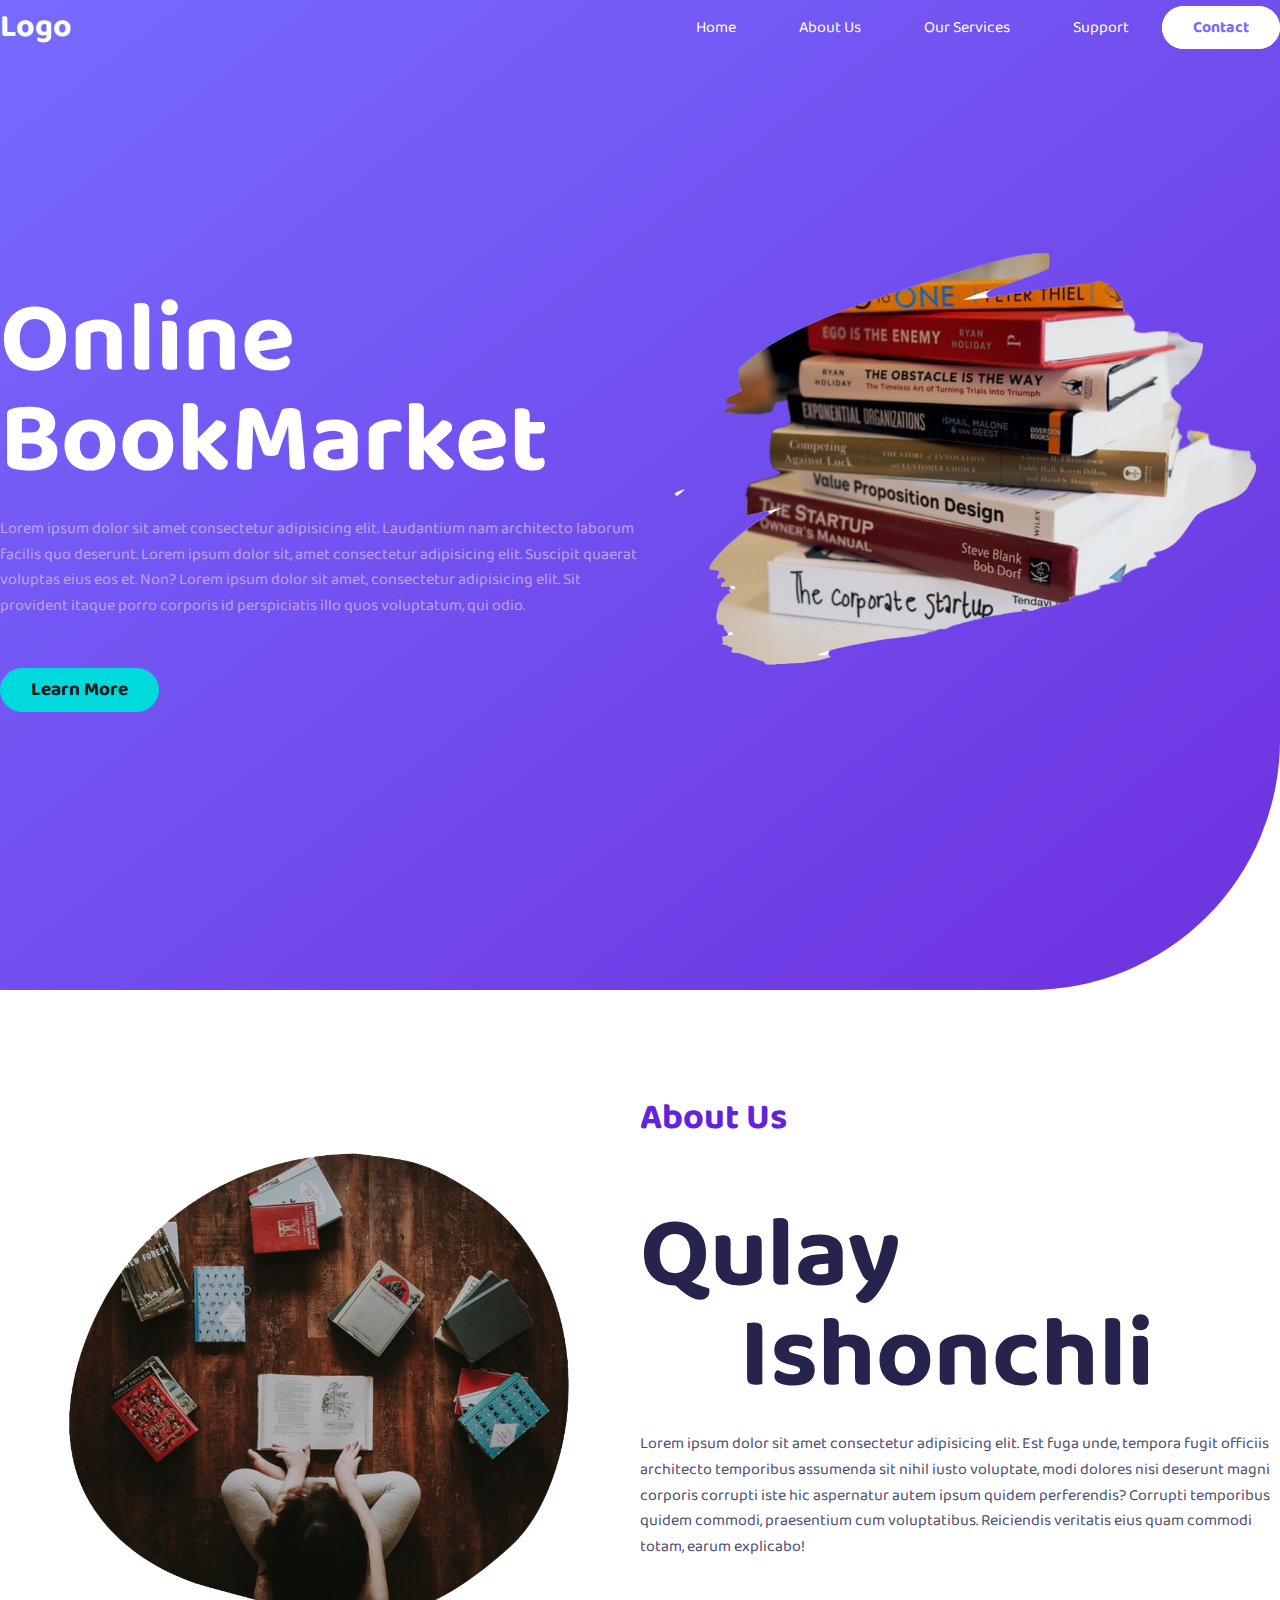
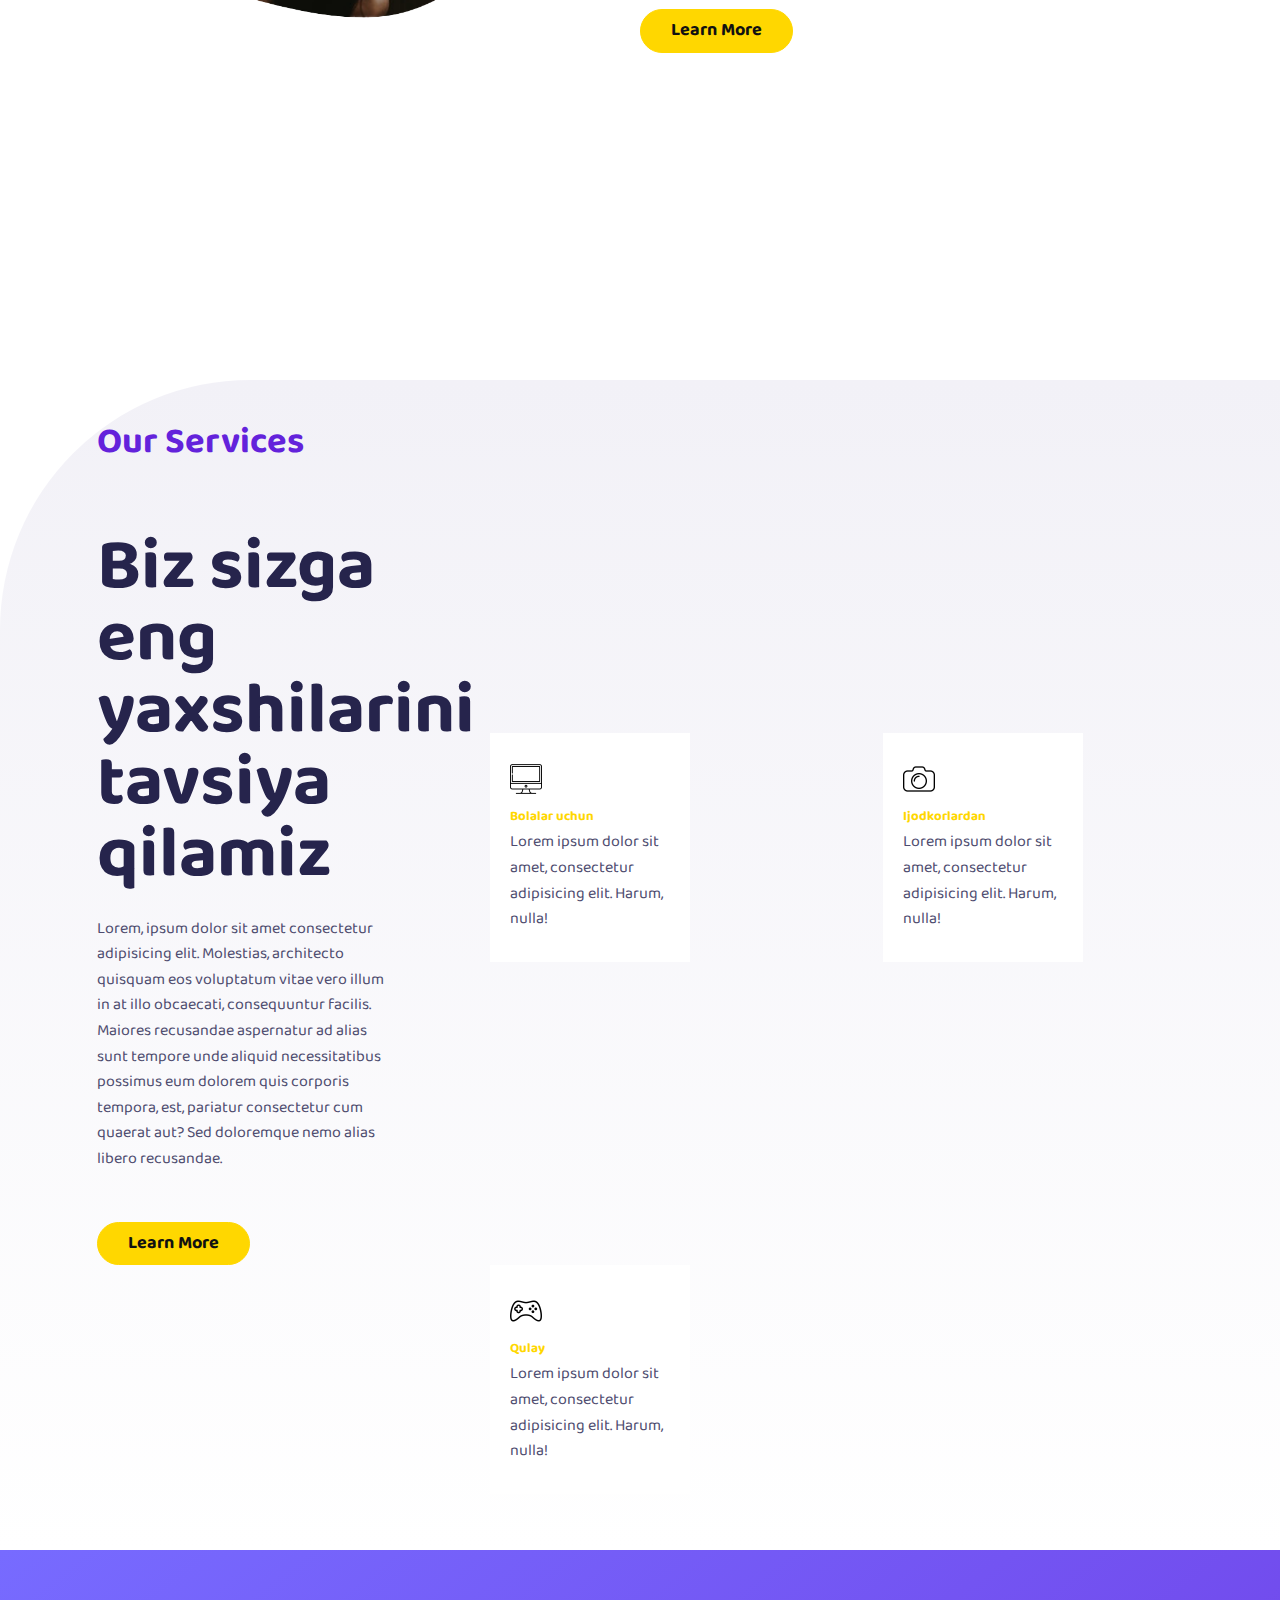
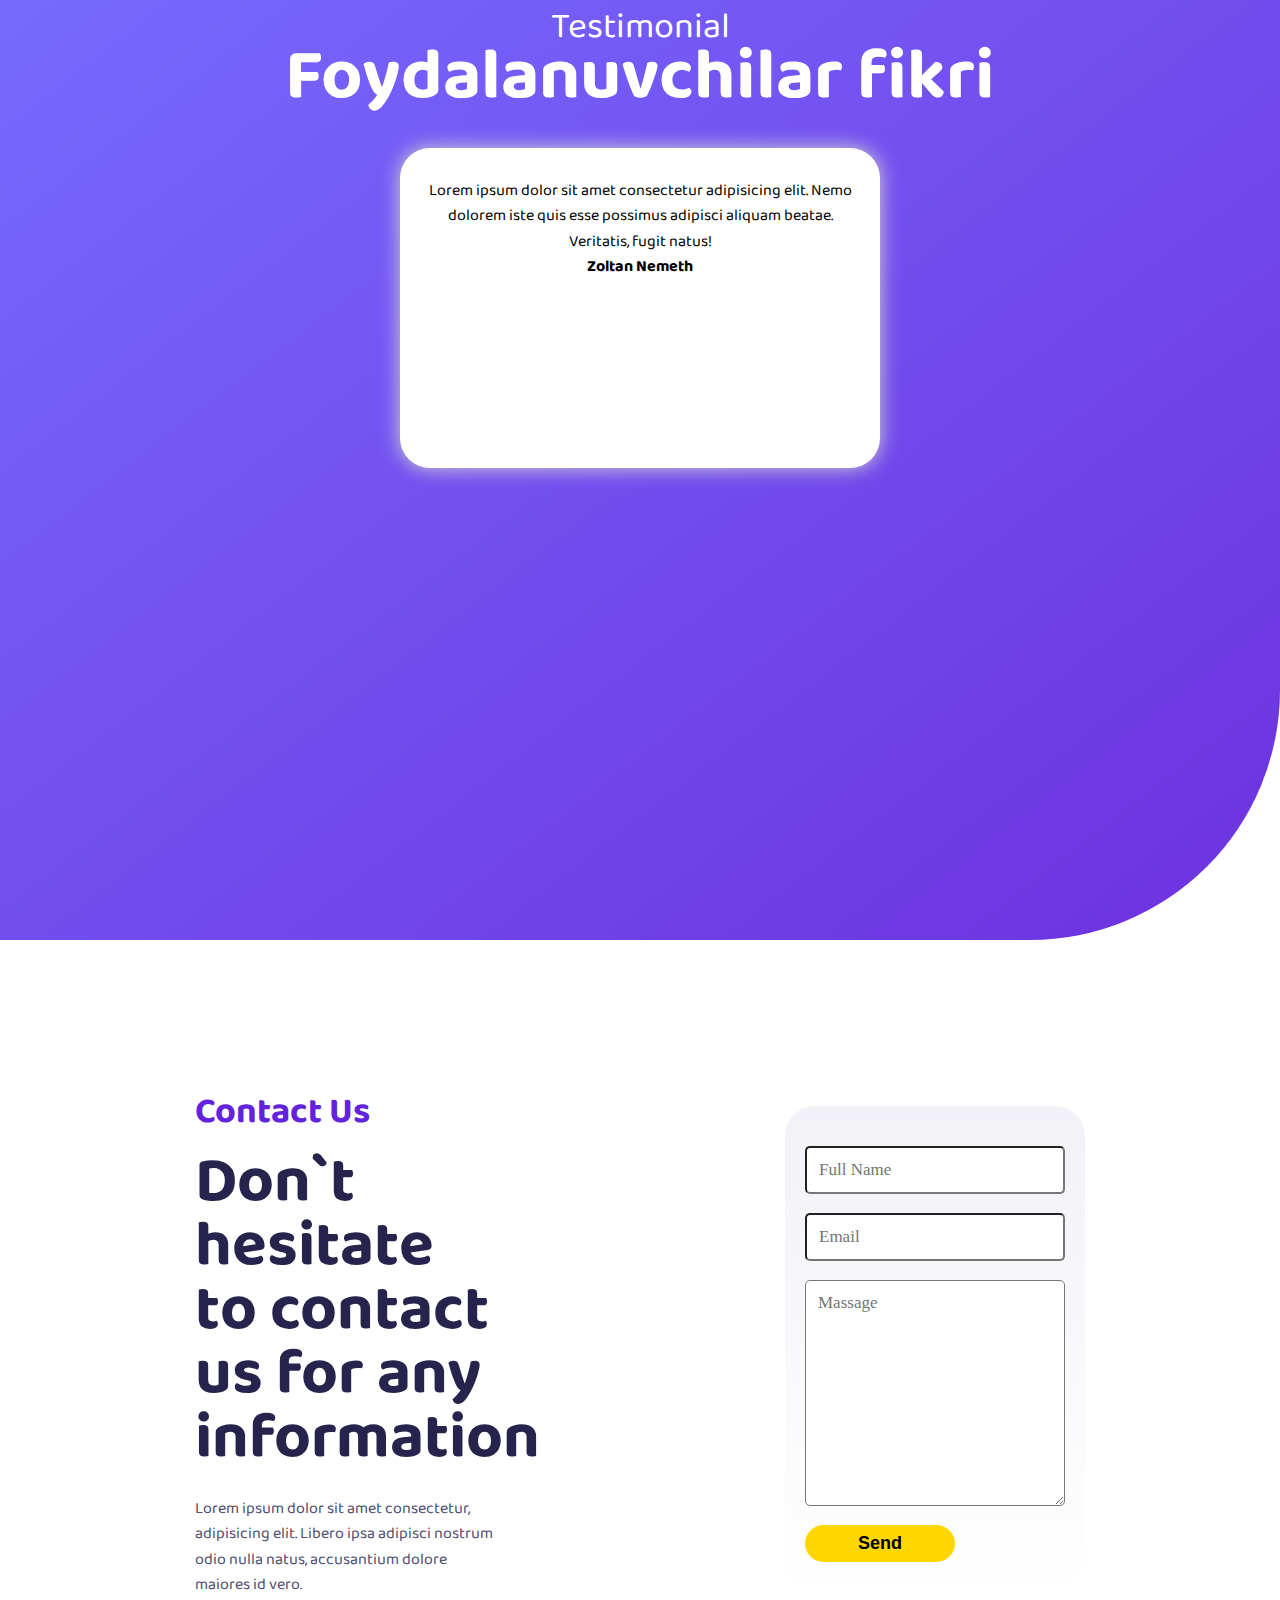
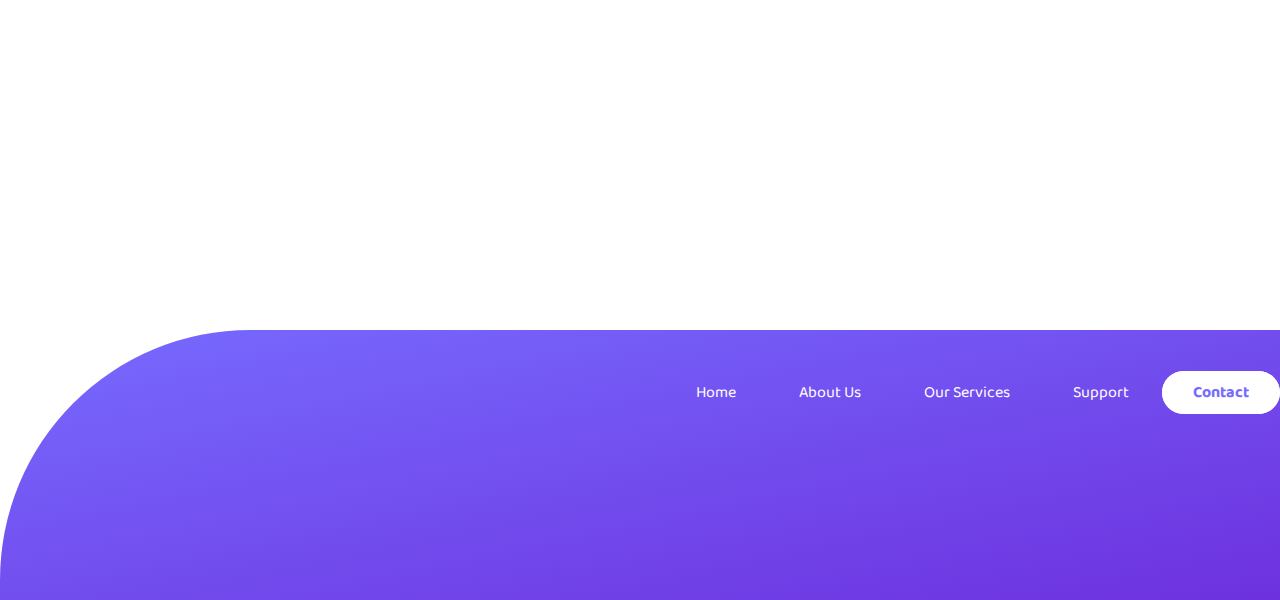
<file: bookshop/index.html>
<!DOCTYPE html>
<html lang="en">
  <head>
    <meta charset="UTF-8" />
    <meta http-equiv="X-UA-Compatible" content="IE=edge" />
    <meta name="viewport" content="width=device-width, initial-scale=1.0" />
    <link rel="stylesheet" href="style.css" />
    <link rel="preconnect" href="https://fonts.gstatic.com" />
    <link
      href="https://fonts.googleapis.com/css2?family=Baloo+2&display=swap"
      rel="stylesheet"
    />
    <title>Online BookShop</title>
  </head>
  <body>
    <header>
      <div class="container">
        <div class="logo">Logo</div>
        <div class="navbar">
          <a href="#">Home</a>
          <a href="#">About Us</a>
          <a href="#">Our Services</a>
          <a href="#">Support</a>
          <a href="#" class="contact">Contact</a>
        </div>
        <div class="title">
          <div class="row">
            <div class="col-1">
              <h1>
                Online <br />
                BookMarket
              </h1>
              <p style="color: #bba5ee">
                Lorem ipsum dolor sit amet consectetur adipisicing elit.
                Laudantium nam architecto laborum facilis quo deserunt. Lorem
                ipsum dolor sit, amet consectetur adipisicing elit. Suscipit
                quaerat voluptas eius eos et. Non? Lorem ipsum dolor sit amet,
                consectetur adipisicing elit. Sit provident itaque porro
                corporis id perspiciatis illo quos voluptatum, qui odio.
              </p>
              <p class="btn">Learn More</p>
            </div>
            <div class="col-1">
              <img src="img/book.png" />
            </div>
          </div>
        </div>
      </div>
    </header>
    <!-- about us -->
    <main>
      <section class="container">
        <div class="row">
          <div class="col-2">
            <img src="img/circlebook.png" alt="" />
          </div>
          <div class="col-2">
            <h4>About Us</h4>
            <h1>
              Qulay <br />
              <span style="padding-left: 100px">Ishonchli</span>
            </h1>
            <p>
              Lorem ipsum dolor sit amet consectetur adipisicing elit. Est fuga
              unde, tempora fugit officiis architecto temporibus assumenda sit
              nihil iusto voluptate, modi dolores nisi deserunt magni corporis
              corrupti iste hic aspernatur autem ipsum quidem perferendis?
              Corrupti temporibus quidem commodi, praesentium cum voluptatibus.
              Reiciendis veritatis eius quam commodi totam, earum explicabo!
            </p>
            <div class="btn-about">Learn More</div>
          </div>
        </div>
      </section>
      <!-- services -->
      <section class="services">
        <div class="box-2">
          <div class="row">
            <div class="col-3">
              <h4>Our Services</h4>
              <h1>Biz sizga eng yaxshilarini tavsiya qilamiz</h1>
              <p>
                Lorem, ipsum dolor sit amet consectetur adipisicing elit.
                Molestias, architecto quisquam eos voluptatum vitae vero illum
                in at illo obcaecati, consequuntur facilis. Maiores recusandae
                aspernatur ad alias sunt tempore unde aliquid necessitatibus
                possimus eum dolorem quis corporis tempora, est, pariatur
                consectetur cum quaerat aut? Sed doloremque nemo alias libero
                recusandae.
              </p>
              <div class="btnServices">Learn More</div>
            </div>
            <!-- <div class="boxs"> -->
            <div class="col-3 box">
              <div class="box-one">
                <img src="img/desktop.png" alt="" />
                <h5>Bolalar uchun</h5>
                <p>
                  Lorem ipsum dolor sit amet, consectetur adipisicing elit.
                  Harum, nulla!
                </p>
              </div>
            </div>
            <div class="col-3 box">
              <div class="box-two">
                <img src="img/photo-camera.png" alt="" />
                <h5>Ijodkorlardan</h5>
                <p>
                  Lorem ipsum dolor sit amet, consectetur adipisicing elit.
                  Harum, nulla!
                </p>
              </div>
            </div>
            <div class="col-3 box">
              <div class="box-three">
                <img src="img/console.png" alt="" />
                <h5>Qulay</h5>
                <p>
                  Lorem ipsum dolor sit amet, consectetur adipisicing elit.
                  Harum, nulla!
                </p>
              </div>
            </div>
            <!-- <div class="col-3 box">
              <div class="box-four">
                <img src="img/smartphone.png" alt="" />
                <h5>Ommabop</h5>
                <p>
                  Lorem ipsum dolor sit amet, consectetur adipisicing elit.
                  Harum, nulla!
                </p>
              </div>
            </div> -->
            <!-- </div> -->
          </div>
        </div>
      </section>
      <!-- testimonials -->
      <section class="testimonials">
        <div class="container">
          <div class="title-two">
            <p>Testimonial</p>
            <h1>Foydalanuvchilar fikri</h1>
          </div>
          <div class="square boxtest">
            <p>
              Lorem ipsum dolor sit amet consectetur adipisicing elit. Nemo
              dolorem iste quis esse possimus adipisci aliquam beatae.
              Veritatis, fugit natus!
            </p>
            <h4>Zoltan Nemeth</h4>
          </div>
          <div class="boxshadow"></div>
        </div>
      </section>
      <section class="ContactUs">
        <div class="contactUs">
          <div class="row">
            <div class="col-4">
              <h4>Contact Us</h4>
              <h1>Don`t hesitate to contact us for any information</h1>
              <p>
                Lorem ipsum dolor sit amet consectetur, adipisicing elit. Libero
                ipsa adipisci nostrum odio nulla natus, accusantium dolore
                maiores id vero.
              </p>
            </div>
            <div class="col-4">
              <div class="contactBox">
                <div class="form">
                  <form action="#">
                    <input type="text" name="" placeholder="Full Name" />
                    <input type="email" placeholder="Email" />
                    <textarea
                      name=""
                      id=""
                      cols="30"
                      rows="10"
                      placeholder="Massage"
                    ></textarea>
                    <button type="submit">Send</button>
                  </form>
                </div>
              </div>
            </div>
          </div>
        </div>
      </section>
    </main>
    <footer>
      <div class="containerFooter">
        <div class="logo">Logo</div>
        <div class="navbar">
          <a href="#">Home</a>
          <a href="#">About Us</a>
          <a href="#">Our Services</a>
          <a href="#">Support</a>
          <a href="#" class="contact">Contact</a>
        </div>
      </div>
    </footer>
  </body>
</html>
</file>
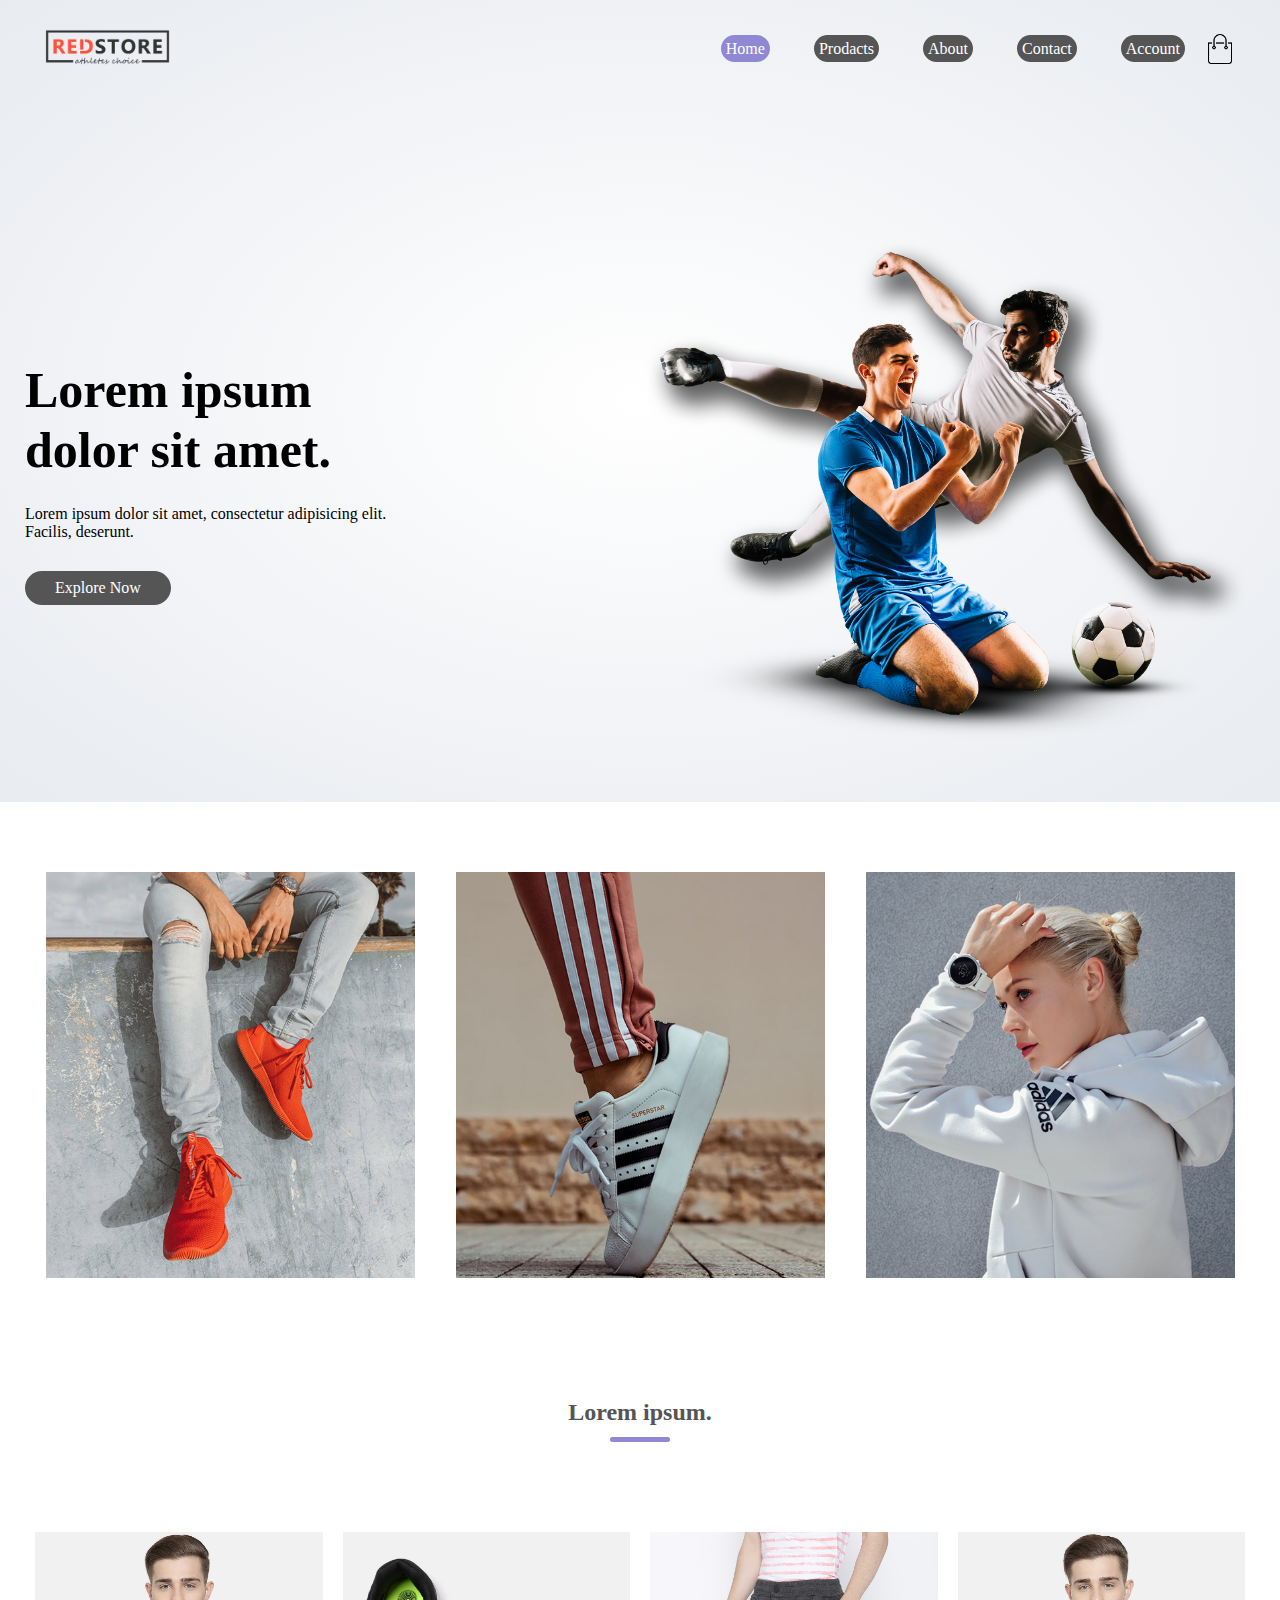
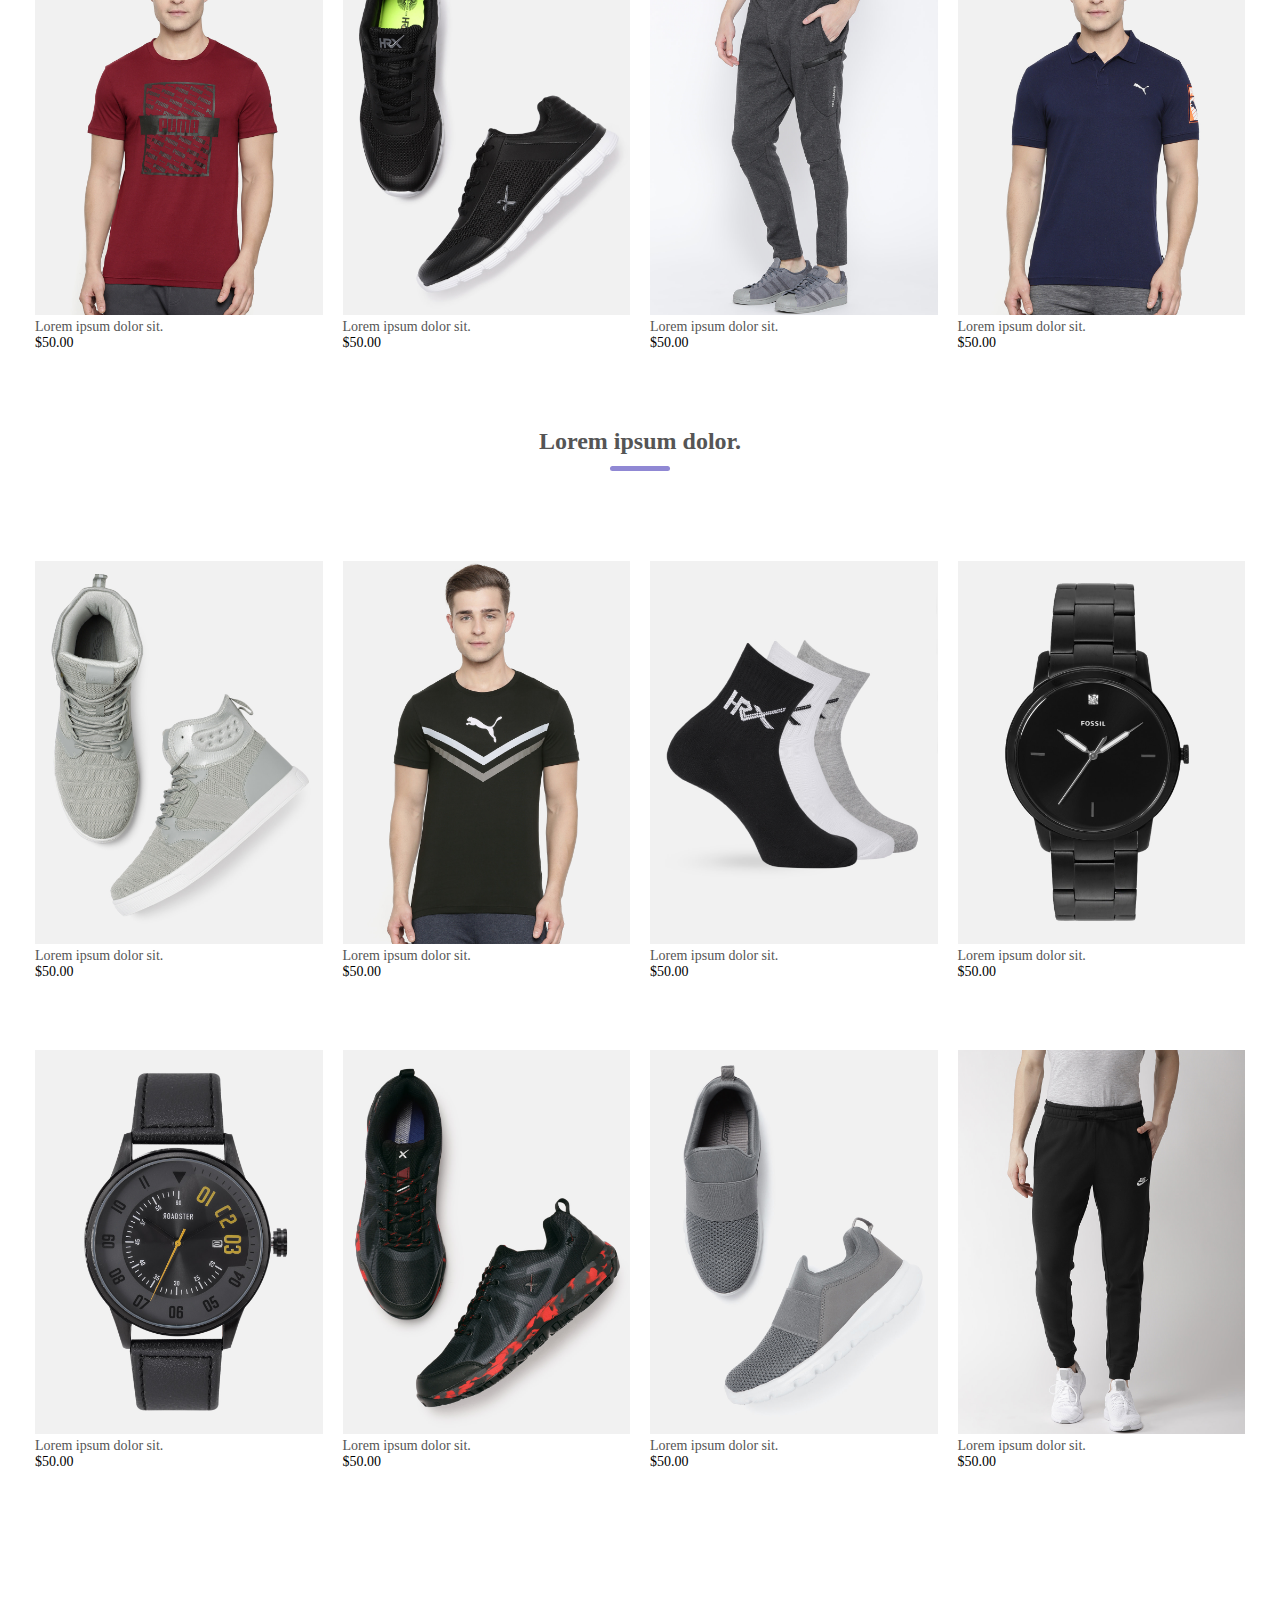
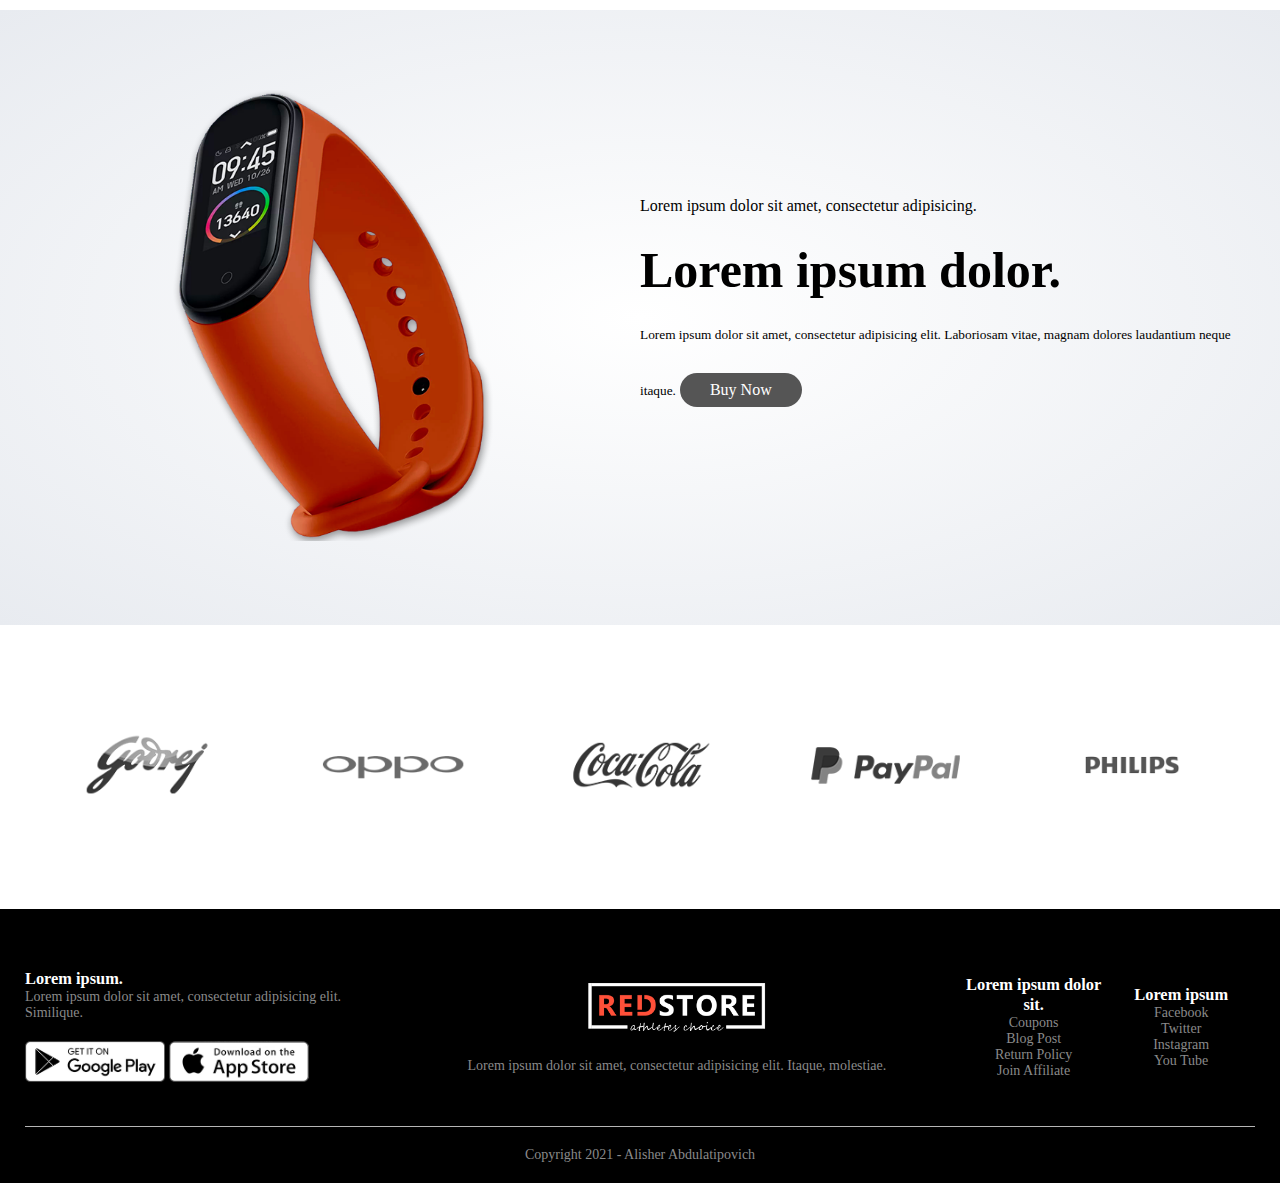
<file: redstore/index.html>
<!DOCTYPE html>
<html lang="en">

<head>
    <meta charset="UTF-8">
    <title>RedStore | Online Shop</title>
    <link rel="stylesheet" href="style.css"> </head>
    <meta name="viewport" content="width=device-width, initial-scale=1.0">
<body>
    <div class="header">
        <div class="container">
            <div class="navbar">
                <div class="logo"> <img src="img/logo.png" width="125px"> </div>
                <nav>
                    <ul id="MenuItems">
                        <li><a class="active" href="#">Home</a></li>
                        <li><a href="#">Prodacts</a></li>
                        <li><a href="#">About</a></li>
                        <li><a href="#">Contact</a></li>
                        <li><a href="#">Account</a></li>
                    </ul>
                </nav> <img src="img/cart.png" width="30px" height="30px"> <img src="img/menu.png" class="menu-icon" onclick="menutoggle()"> </div>
            <div class="row">
                <div class="col-2">
                    <h1>Lorem ipsum <br> dolor sit amet.</h1>
                    <p>Lorem ipsum dolor sit amet, consectetur adipisicing elit.
                        <br> Facilis, deserunt.</p> <a href="#" class="btn">Explore Now</a> </div>
                <div class="col-2"> <img src="img/image1.png"> </div>
            </div>
        </div>
    </div>
    <!----- featured categories ----->
    <div class="categories">
        <div class="small-container">
            <div class="row">
                <div class="col-3"> <img src="img/category-1.jpg"> </div>
                <div class="col-3"><img src="img/category-2.jpg"></div>
                <div class="col-3"><img src="img/category-3.jpg"></div>
            </div>
        </div>
    </div>
    <!----- featured products ----->
    <div class="small-container">
        <h2 class="title">Lorem ipsum.</h2>
        <div class="row">
            <div class="col-4"> <img src="img/product-1.jpg">
                <h4>Lorem ipsum dolor sit.</h4>
                <div class="rating"></div>
                <p>$50.00</p>
            </div>
            <div class="col-4"> <img src="img/product-2.jpg">
                <h4>Lorem ipsum dolor sit.</h4>
                <div class="rating"></div>
                <p>$50.00</p>
            </div>
            <div class="col-4"> <img src="img/product-3.jpg">
                <h4>Lorem ipsum dolor sit.</h4>
                <div class="rating"></div>
                <p>$50.00</p>
            </div>
            <div class="col-4"> <img src="img/product-4.jpg">
                <h4>Lorem ipsum dolor sit.</h4>
                <div class="rating"></div>
                <p>$50.00</p>
            </div>
        </div>
        <h2 class="title">Lorem ipsum dolor.</h2>
        <div class="row">
            <div class="col-4"> <img src="img/product-5.jpg">
                <h4>Lorem ipsum dolor sit.</h4>
                <div class="rating"></div>
                <p>$50.00</p>
            </div>
            <div class="col-4"> <img src="img/product-6.jpg">
                <h4>Lorem ipsum dolor sit.</h4>
                <div class="rating"></div>
                <p>$50.00</p>
            </div>
            <div class="col-4"> <img src="img/product-7.jpg">
                <h4>Lorem ipsum dolor sit.</h4>
                <div class="rating"></div>
                <p>$50.00</p>
            </div>
            <div class="col-4"> <img src="img/product-8.jpg">
                <h4>Lorem ipsum dolor sit.</h4>
                <div class="rating"></div>
                <p>$50.00</p>
            </div>
        </div>
        <div class="row">
            <div class="col-4"> <img src="img/product-9.jpg">
                <h4>Lorem ipsum dolor sit.</h4>
                <div class="rating"></div>
                <p>$50.00</p>
            </div>
            <div class="col-4"> <img src="img/product-10.jpg">
                <h4>Lorem ipsum dolor sit.</h4>
                <div class="rating"></div>
                <p>$50.00</p>
            </div>
            <div class="col-4"> <img src="img/product-11.jpg">
                <h4>Lorem ipsum dolor sit.</h4>
                <div class="rating"></div>
                <p>$50.00</p>
            </div>
            <div class="col-4"> <img src="img/product-12.jpg">
                <h4>Lorem ipsum dolor sit.</h4>
                <div class="rating"></div>
                <p>$50.00</p>
            </div>
        </div>
    </div>
    <!----offer---->
    <div class="offer">
        <div class="small-container">
            <div class="row">
                <div class="col-2"> <img src="img/exclusive.png" class="offer-img"> </div>
                <div class="col-2">
                    <p1>Lorem ipsum dolor sit amet, consectetur adipisicing.</p1>
                    <h1>Lorem ipsum dolor.</h1> <small>Lorem ipsum dolor sit amet, consectetur adipisicing elit. Laboriosam vitae, magnam dolores laudantium neque itaque.</small> <a href="#" class="btn">Buy Now</a> </div>
            </div>
        </div>
    </div>
    <!------ brands ------>
    <div class="brands">
        <div class="small-container">
            <div class="row">
                <div class="col-5"> <img src="img/logo-godrej.png"> </div>
                <div class="col-5"> <img src="img/logo-oppo.png"> </div>
                <div class="col-5"> <img src="img/logo-coca-cola.png"> </div>
                <div class="col-5"> <img src="img/logo-paypal.png"> </div>
                <div class="col-5"> <img src="img/logo-philips.png"> </div>
            </div>
        </div>
    </div>
    <!----- footer---->
    <div class="footer">
        <div class="container">
            <div class="row">
                <div class="footer-col-1">
                    <h3>Lorem ipsum.</h3>
                    <p>Lorem ipsum dolor sit amet, consectetur adipisicing elit. Similique.</p>
                    <div class="app-logo"> <img src="img/play-store.png"> <img src="img/app-store.png"> </div>
                </div>
                <div class="footer-col-2"> <img src="img/logo-white.png">
                    <p>Lorem ipsum dolor sit amet, consectetur adipisicing elit. Itaque, molestiae.</p>
                </div>
                <div class="footer-col-3">
                    <h3>Lorem ipsum dolor sit.</h3>
                    <ul>
                        <li>Coupons</li>
                        <li>Blog Post</li>
                        <li>Return Policy</li>
                        <li>Join Affiliate</li>
                    </ul>
                </div>
                <div class="footer-col-4">
                    <h3>Lorem ipsum</h3>
                    <ul>
                        <li>Facebook</li>
                        <li>Twitter</li>
                        <li>Instagram</li>
                        <li>You Tube</li>
                    </ul>
                </div>
            </div>
            <hr>
            <p class="copyright">Copyright 2021 - Alisher Abdulatipovich</p>
        </div>
    </div>
</body>

</html>
</file>
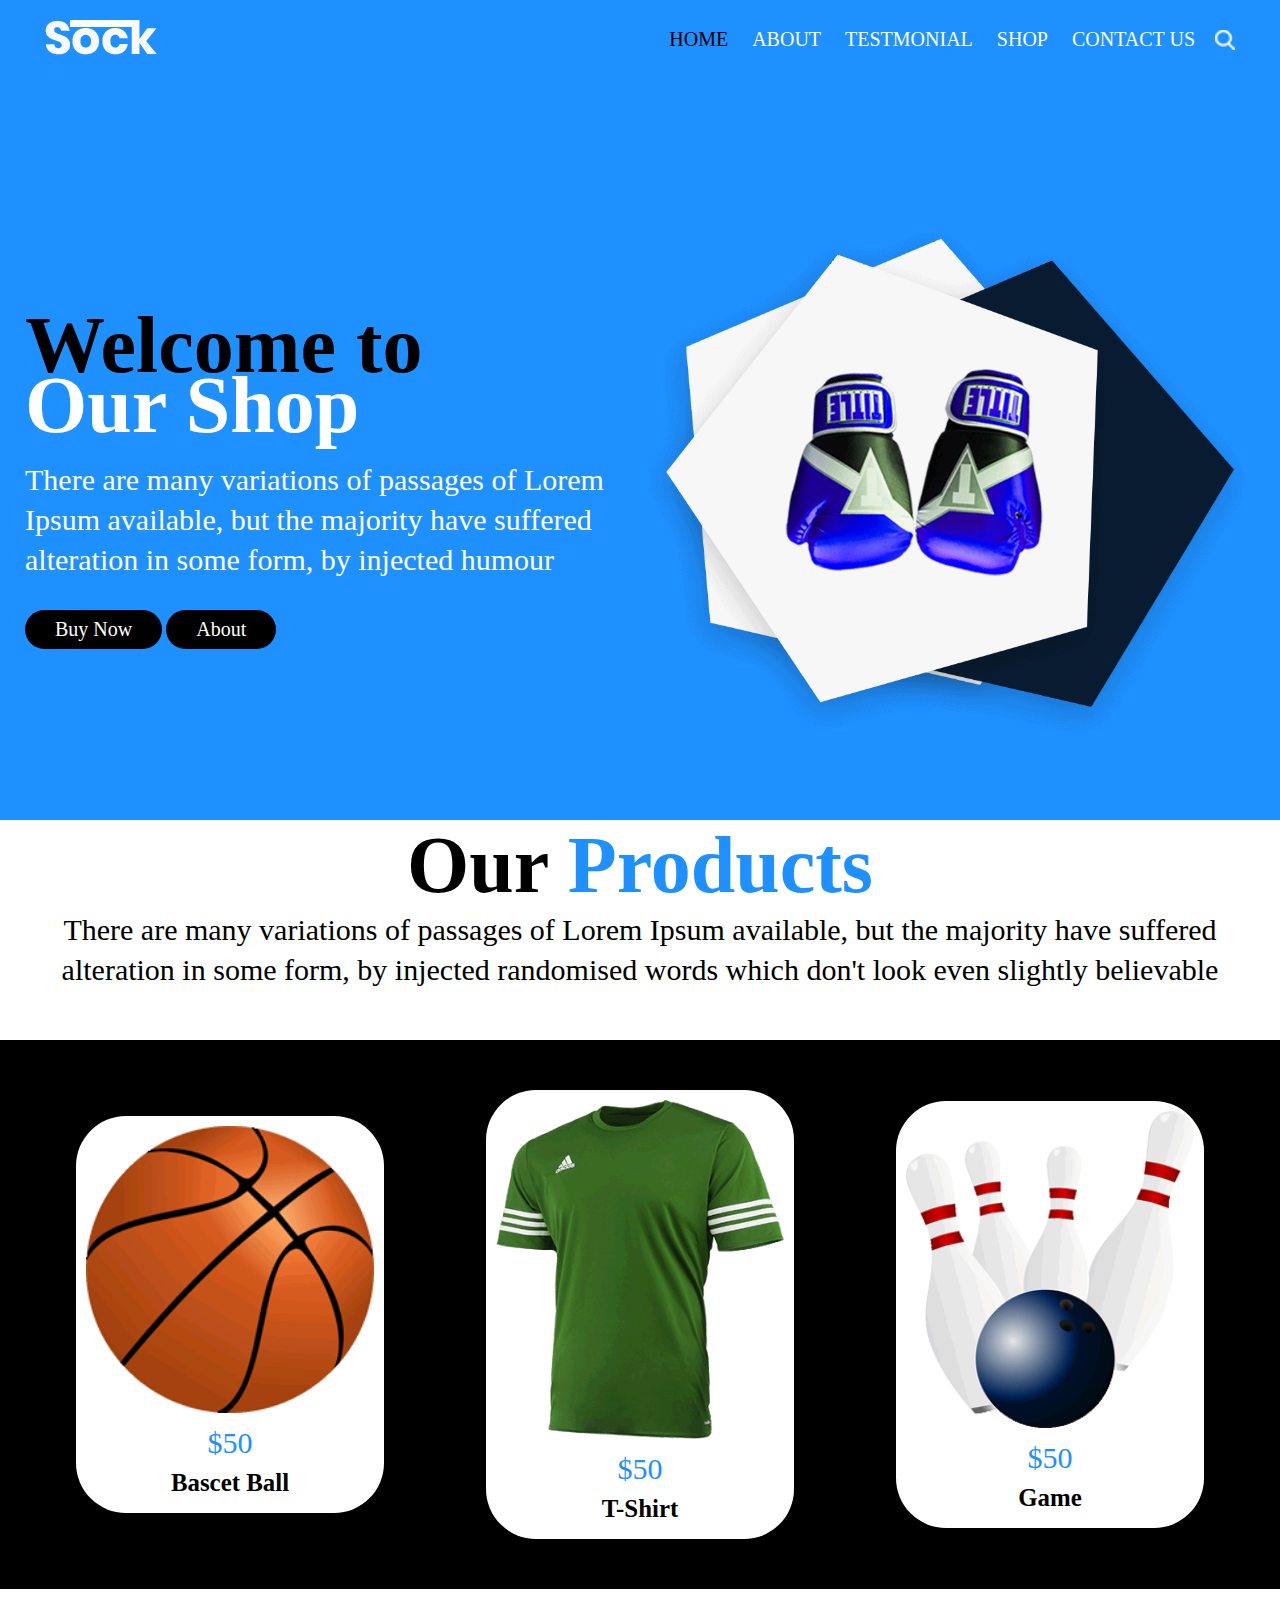
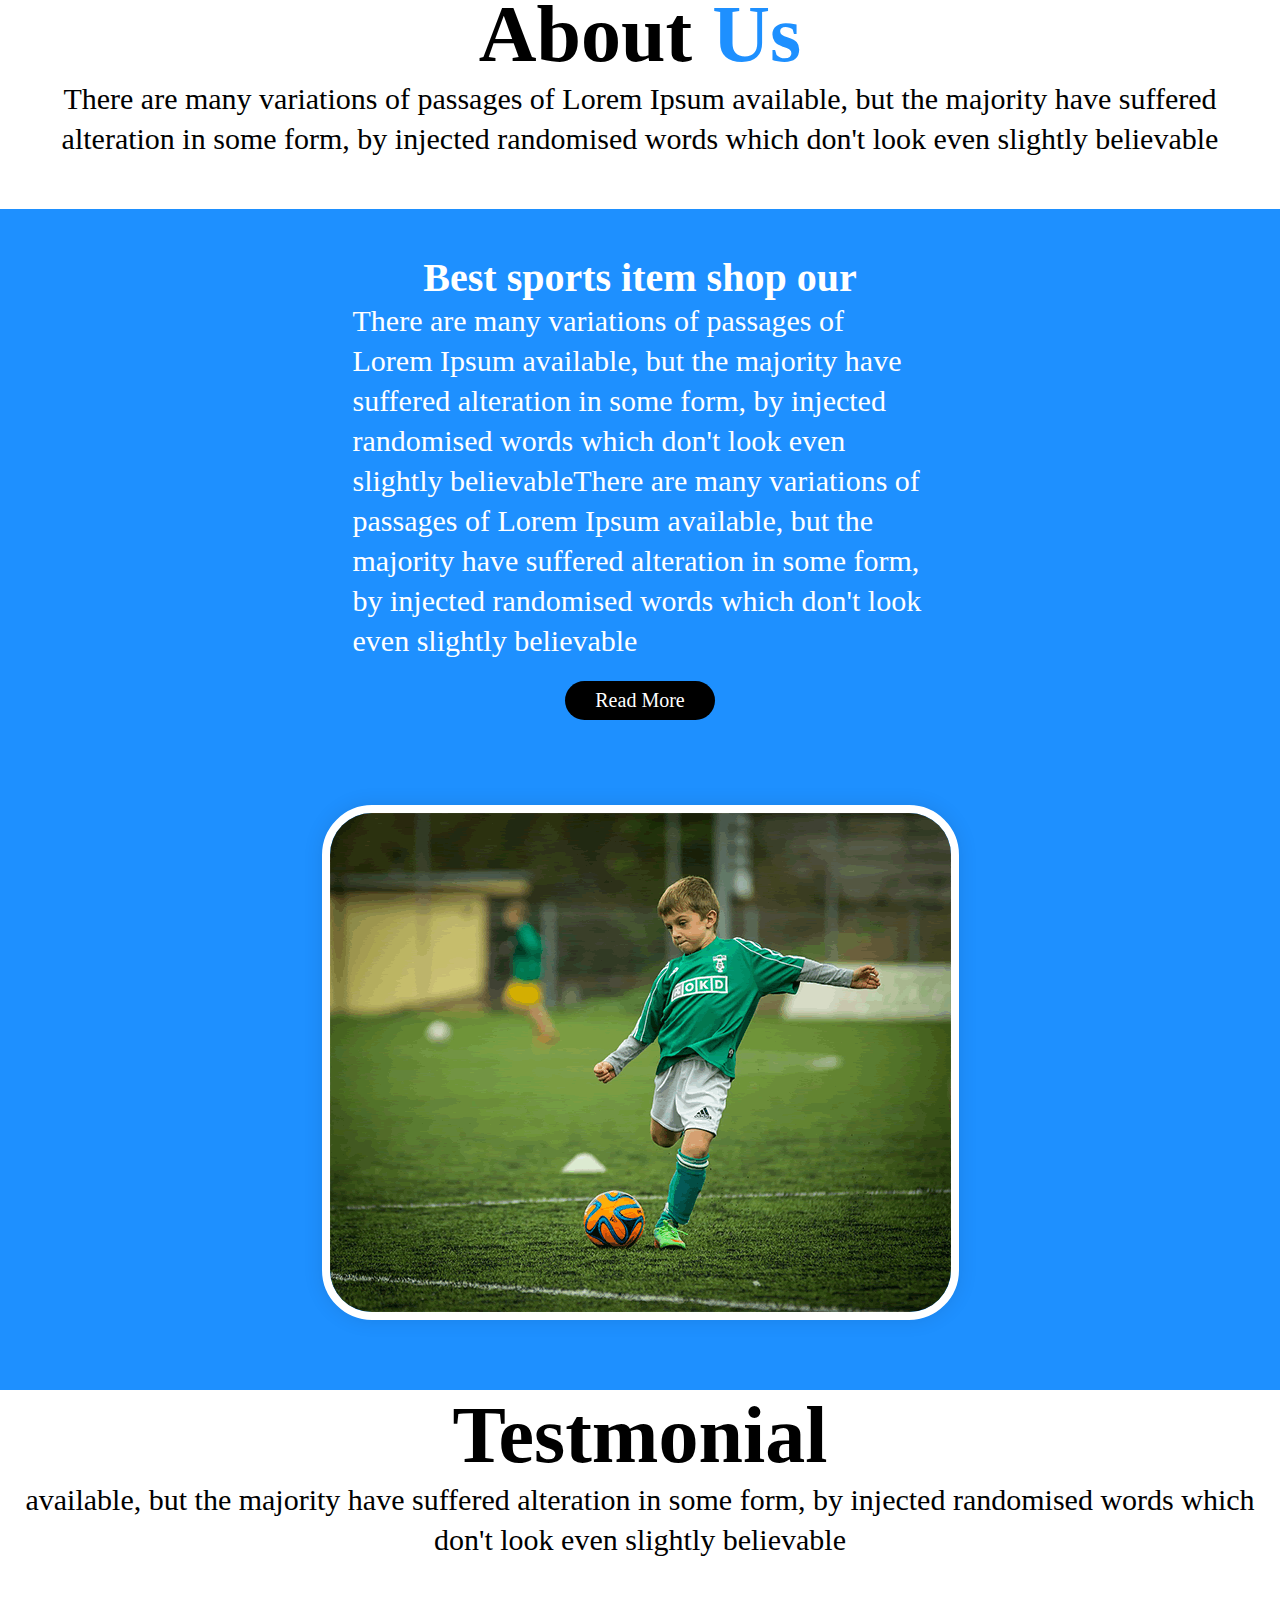
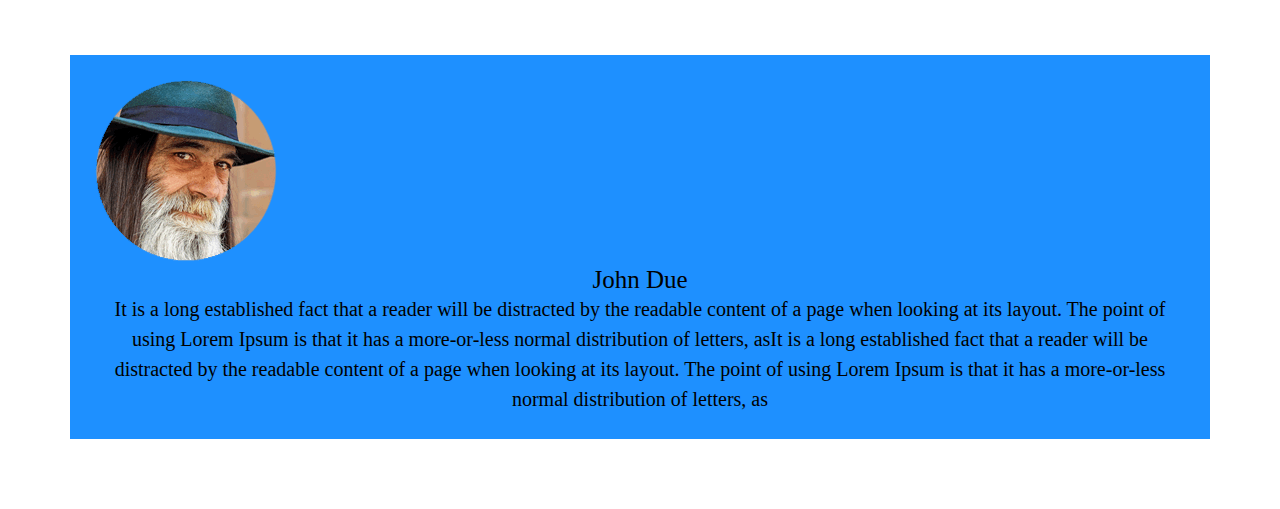
<file: sock/index.html>
<!DOCTYPE html>
<html lang="en">

<head>
    <meta charset="UTF-8">
    <title>Sock Online Shop</title>
    <link rel="stylesheet" href="style.css"> </head>

<body>
    <div class="header">
        <div class="container">
            <div class="navbar">
                <div class="logo"> <img src="img/logo.png"> </div>
                <nav>
                    <ul>
                        <li><a href="#" class="active">HOME</a></li>
                        <li><a href="#">ABOUT</a></li>
                        <li><a href="#">TESTMONIAL</a></li>
                        <li><a href="#">SHOP</a></li>
                        <li><a href="#">CONTACT US</a></li>
                    </ul>
                </nav> <img src="img/search_icon.png"> </div>
            <div class="row">
                <div class="col-2">
                    <h1>Welcome to <br> <a style="color: #fff">Our Shop</a></h1>
                    <p style="color: #fff">There are many variations of passages of Lorem Ipsum available, but the majority have suffered alteration in some form, by injected humour</p> <a href="#" class="btn">Buy Now</a> <a href="#" class="btn">About</a> </div>
                <div class="col-2"> <img src="img/boksing-gloves.png"></div>
            </div>
        </div>
    </div>
    <!-----featured products----->
    <div class="small-container">
        <h2>
            Our <a class="blue">Products</a> 
        </h2>
        <p>There are many variations of passages of Lorem Ipsum available, but the majority have suffered alteration in some form, by injected randomised words which don't look even slightly believable</p>
    </div>
    <div class="bcg">
        <div class="row">
            <div class="col-3"> <img src="img/basketball.png">
                <p>$50</p>
                <h5>Bascet Ball</h5> </div>
            <div class="col-3"> <img src="img/t-shirt.png">
                <p>$50</p>
                <h5>T-Shirt</h5> </div>
            <div class="col-3"> <img src="img/game.png">
                <p>$50</p>
                <h5>Game</h5> </div>
        </div>
    </div>
    <!------ about us------>
    <div class="small-container">
        <h2>About <a style="color: dodgerblue"> Us</a></h2>
        <p>There are many variations of passages of Lorem Ipsum available, but the majority have suffered alteration in some form, by injected randomised words which don't look even slightly believable</p>
    </div>
    <div class="background">
        <div class="row">
            <div class="col-4">
                <h3>Best sports item shop our</h3>
                <p>There are many variations of passages of Lorem Ipsum available, but the majority have suffered alteration in some form, by injected randomised words which don't look even slightly believableThere are many variations of passages of Lorem Ipsum available, but the majority have suffered alteration in some form, by injected randomised words which don't look even slightly believable </p> <a href="#">Read More</a> </div>
            <div class="col-4"> <img src="img/child-image.png"> </div>
        </div>
    </div>
    <!------ testmonial ------>
    <div class="small-container">
        <h2>Testmonial</h2>
        <p>available, but the majority have suffered alteration in some form, by injected randomised words which don't look even slightly believable</p>
    </div>
    <div class="row1">
        <div class="col-5"> <img src="img/john-image.png">
            <div class="name" style="text-align: center">John Due</div>
            <p style="text-align: center" class="text">It is a long established fact that a reader will be distracted by the readable content of a page when looking at its layout. The point of using Lorem Ipsum is that it has a more-or-less normal distribution of letters, asIt is a long established fact that a reader will be distracted by the readable content of a page when looking at its layout. The point of using Lorem Ipsum is that it has a more-or-less normal distribution of letters, as</p>
        </div>
    </div>
    <!---contact us--->
    <div class="small-container"> </div>
</body>

</html>
</file>
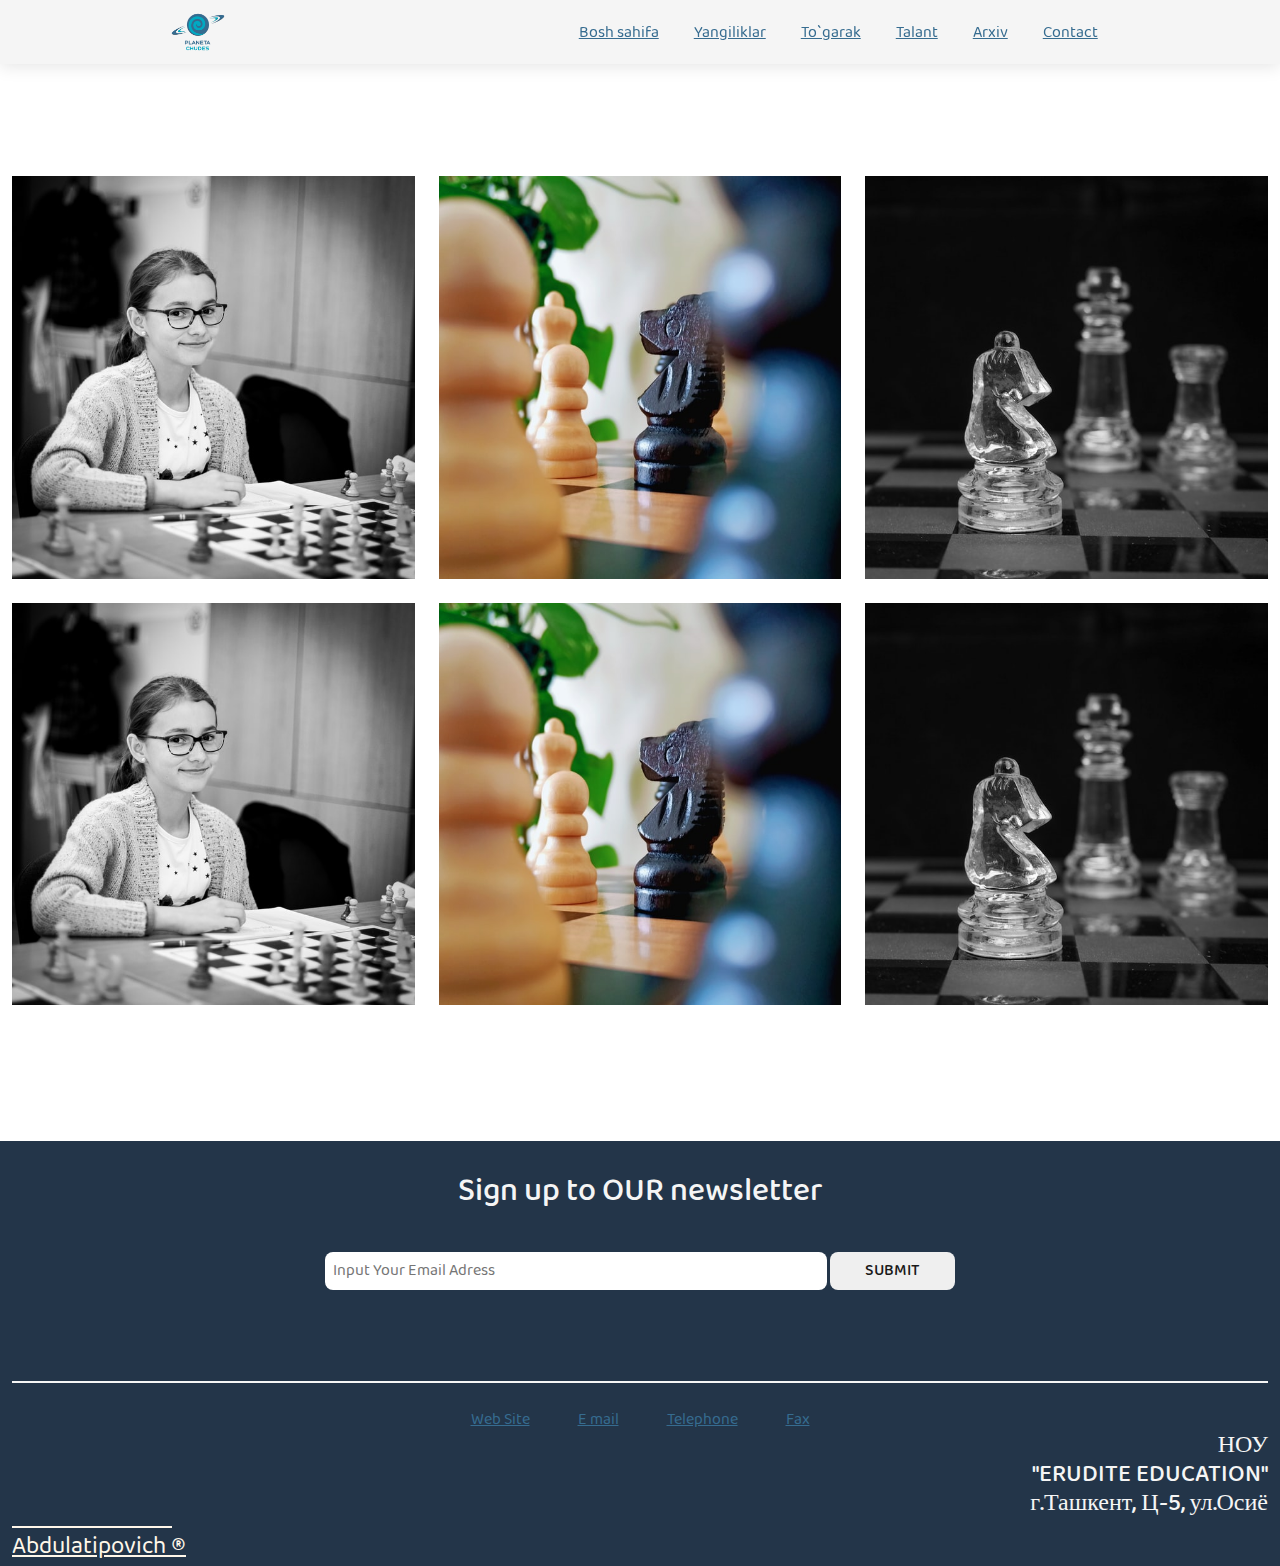
<file: xususiy maktab yangi - Copy/html/to`garak.html>
<!DOCTYPE html>
<html lang="en">
  <head>
    <meta charset="UTF-8" />
    <meta http-equiv="X-UA-Compatible" content="IE=edge" />
    <meta name="viewport" content="width=device-width, initial-scale=1.0" />
    <link rel="stylesheet" href="../css/bootstrap/css/bootstrap.min.css" />
    <link
      rel="stylesheet"
      href="https://cdnjs.cloudflare.com/ajax/libs/font-awesome/5.15.3/css/all.min.css"
      integrity="sha512-iBBXm8fW90+nuLcSKlbmrPcLa0OT92xO1BIsZ+ywDWZCvqsWgccV3gFoRBv0z+8dLJgyAHIhR35VZc2oM/gI1w=="
      crossorigin="anonymous"
    />
    <link rel="stylesheet" href="../css/rewards.css" />
    <link rel="stylesheet" href="../fonts/Baloo2/stylesheet.css" />
    <link rel="shortcut icon" href="../img/logo.png" type="image/x-icon" />
    <title>To`garak</title>

    <style>
      .tugarak {
        padding: 7rem 0;
      }

      .col-sm-6 > img {
        width: 100%;
      }

      .row > div {
        margin-bottom: 1.5rem;
      }
    </style>
  </head>
  <body>
    <!-- main navbar -->
    <div class="main__nav" id="main-nav">
      <div class="main__logo">
        <a href="#chess"><img src="../img/logo.png" alt="maktab logotipi" /></a>
      </div>
      <div class="main__navbar-items">
        <a href="../index.html" class="main__navbar-item active">Bosh sahifa</a>
        <a href="#" class="main__navbar-item">Yangiliklar</a>
        <a href="tugarak" class="main__navbar-item">To`garak</a>
        <a href="#" class="main__navbar-item">Talant</a>
        <a href="#" class="main__navbar-item">Arxiv</a>
        <a href="#" class="main__navbar-item">Contact</a>
      </div>
    </div>
    <!-- /main navbar -->

    <!-- to`garak section -->
    <section id="tugarak" class="tugarak">
      <div class="container">
        <div class="row">
          <div class="col-sm-6 col-md-4">
            <img src="../img/chess_reward_1.jpg" alt="to`garak rasmi" />
          </div>
          <div class="col-sm-6 col-md-4">
            <img src="../img/chess_reward_2.jpg" alt="to`garak rasmi" />
          </div>
          <div class="col-sm-6 col-md-4">
            <img src="../img/chess_reward_3.jpg" alt="to`garak rasmi" />
          </div>
          <div class="col-sm-6 col-md-4">
            <img src="../img/chess_reward_1.jpg" alt="to`garak rasmi" />
          </div>
          <div class="col-sm-6 col-md-4">
            <img src="../img/chess_reward_2.jpg" alt="to`garak rasmi" />
          </div>
          <div class="col-sm-6 col-md-4">
            <img src="../img/chess_reward_3.jpg" alt="to`garak rasmi" />
          </div>
        </div>
      </div>
    </section>

    <!-- footer -->
    <footer>
      <div class="container">
        <h2 class="footer__title title">Sign up to OUR newsletter</h2>
        <div class="footer__form">
          <form action="servise.php">
            <input
              type="email"
              name="Email"
              class="footer__search-btn"
              placeholder="Input Your Email Adress"
            />
            <input type="submit" value="submit" class="footer__submit" />
          </form>
        </div>
        <div class="footer__social">
          <!-- internetsiz ishlamaydi -->
          <a href="https://www.facebook.com" target="_blank"
            ><i class="fab fa-facebook hover__facebook hover-time"></i
          ></a>
          <a href="https://www.instagram.com" target="_blank"
            ><i class="fab fa-instagram hover__instagram hover-time"></i
          ></a>
          <a href="https://www.twitter.com" target="_blank"
            ><i class="fab fa-twitter hover__twitter hover-time"></i
          ></a>
          <a href="https://www.youtube.com" target="_blank"
            ><i class="fab fa-youtube hover__youtube hover-time"></i
          ></a>
        </div>
        <div class="line"></div>
        <div class="footer__bottom">
          <div class="site">
            <a href="https://www.griffith.ie" target="_blank">Web Site</a>
          </div>
          <div class="email">
            <a href="mailto:infoeruditeschool@gmail.com" target="_blank"
              >E mail</a
            >
          </div>
          <div class="phone">
            <a href="tel:+998 71 235-92-97">Telephone</a>
          </div>
          <div class="fax">
            <a href="fax:+998 71 234-03-76">Fax</a>
          </div>
        </div>
        <div class="footer__location">
          <h4>
            НОУ <br />
            "ERUDITE EDUCATION" <br />
            г.Ташкент, Ц-5, ул.Осиё
          </h4>
        </div>
        <div class="miniline"></div>
        <div class="developer">
          <a href="https://instagram.com/abdulatipovich_smm" ; target="_blank"
            >Abdulatipovich &reg;</a
          >
        </div>
      </div>
    </footer>
    <!-- /footer -->

    <!-- javascript -->
    <script src="../css/bootstrap/js/bootstrap.bundle.min.js"></script>
    <!-- /javascript -->
  </body>
</html>
</file>
<file: bookshop/style.css>
*{
    margin: 0;
    padding: 0;
    box-sizing: border-box;
}

body{
    font-size: 16px;
    font-weight: 300;
    line-height: 1.6em;
    color: white;
    background-color: white;
    font-family: 'Baloo 2', cursive;
}

header{
    background: linear-gradient(to bottom right, #776BFF,#6D31DE);
    border-bottom-right-radius: 250px;
}

.container{
    max-width: 1300px;
    margin-left: auto;
    margin-right: auto;
    padding-top: 15px;
    height: 110vh;
}

.logo{
    position: relative;
    display: inline-block;
    /* cursor: pointer; */
    font-size: 2rem;
    font-weight: bold;
}

.navbar{
    position: relative;
    display: inline;
    float: right;
}

.navbar a{
    text-align: center;
    padding: 8px 30px;
    color: white;
    text-decoration: none;
    transition: 0.3s ease-in;
}

.navbar a:hover{
    font-size: 20px;
    color: gold;
}

.contact{
    padding: 8px 30px;
    border: 1px solid white;
    background: white;
    border-radius: 50px;
    color: #776BFF !important;
    font-weight: bold;
}

.contact:hover{
    background: #776BFF;
    color: gold !important;
}

header .row{
    margin-top: 70px;
}

.row{
    display: flex;
    flex-wrap: wrap;
    align-items: center;
    justify-content: space-around;
}

.col-1{
    flex-basis: 50%;
    min-width: 300px;
}

.col-1 h1{
    font-size: 100px;
    line-height: 100%;
    margin: 25px 0;
}

.col-1 img{
    width: 100%;
    padding: 50px 0;
}

.btn{
    font-size: larger;
    font-weight: bold;
    color: #171819;
    background: #00DADC;
    border: 1px solid #00DADC;
    width: fit-content;
    padding: 8px 30px;
    border-radius: 50px;
    margin-top: 50px;
    cursor: pointer;
    transition: ease-in 0.3s;
}
.btn:hover{
    opacity: .7;
}
.col-2{
    flex-basis: 50%;
    min-width: 300px;
}

.col-2 img{
    max-width: 100%;
    padding: 50px 0;
}

.col-2 h4{
    color: #6322DB;
    font-size: 36px;
}

.col-2 h1{
    color: #26244C;
    font-size: 100px;
    line-height: 100%;
    margin: 25px 0;
    padding-top: 50px;
}

.col-2 p{
    color: #4E4C6F;
}

.btn-about{
    font-size: large;
    font-weight: bold;
    max-width: fit-content;
    color: #111;
    padding: 8px 30px;
    border: 1px solid gold;
    background: gold;
    border-radius: 50px;
    margin-top: 50px;
    cursor: pointer;
    transition: ease-in 0.3s;
}
.btn-about:hover{
    opacity: .7;

}
.services{
    background: linear-gradient(#F2F1F7, #FFFFFF);
    border-top-left-radius: 250px;
    position: relative;
    height: 130vh;
}

.box-2{
    position: relative;
    max-width: 1300px;
    margin-left: auto;
    margin-right: auto;
    height: 110vh;
    color: gold;
    padding: 50px;
}

.col-3{
    flex-basis: 50%;
    max-width: 300px;
}

.col-3 h4{
    color: #6322DB;
    font-size: 36px;
}

.col-3 h1{
    color: #26244C;
    font-size: 72px;
    line-height: 100%;
    margin: 25px 0;
    padding-top: 50px;
}

.col-3 p{
    color: #4E4C6F;
}

.btnServices{
    font-size: large;
    font-weight: bold;
    border: 1px solid gold;
    background: gold;
    border-radius: 50px;
    padding: 8px 30px;
    margin-top: 50px;
    max-width: fit-content;
    color: #111;
    cursor: pointer;
    transition: ease-in 0.3s;
}

.btnServices:hover{
    opacity: .7;
}



.col-3 img{
    width: 32px;
    height: 32px;
    object-fit: cover;
}

.col-3 .box-one{
    background: #fff;
    width: 200px;
    height: max-content;
    padding: 30px 20px;
}
.col-3 .box-two{
    background: #fff;
    width: 200px;
    height: max-content;
    padding: 30px 20px;
}
.col-3 .box-three{
    background: #fff;
    width: 200px;
    height: max-content;
    padding: 30px 20px;
}
.col-3 .box-four{
    background: #fff;
    width: 200px;
    height: max-content;
    padding: 30px 20px;
}

.testimonials{
    background: linear-gradient(to bottom right, #776BFF,#6D31DE);
    border-bottom-right-radius: 250px;
}

.title-two{
    text-align: center;
}

.title-two h1{
    font-size: 72px;
    line-height: 100%;
}

.title-two p{
    font-size: 36px;
    padding-top: 50px;
}

.boxtest{
    position: relative;
    left: 50%;
    top: 20%;
    transform: translate(-50%, -50%);
    border-radius: 30px;
    box-shadow: 0 0 20px lightgray;
}

.square{
    background-color: #fff;
    width: 30rem;
    height: 20rem;
    color: black;
    padding: 30px 20px;
    text-align: center;
}

.col-4{
    max-width: 300px;
    flex-basis: 50%;
}

.col-4 h4{
    color: #6322DB;
    font-size: 36px;   
}

.col-4 h1{
    color: #26244C;
    font-size: 64px;
    line-height: 100%;
    margin: 25px 0;
}

.col-4 p{
    color: #4E4C6F;
}

.ContactUs{
    position: relative;
    height: 110vh;
    color: gold;
    padding: 50px;
    align-items: center;
    justify-content: center;
    padding-top: 10rem;
}

.contactBox{
    background: linear-gradient(#F2F1F7, #FFFFFF);
    width: 300px;
    height: max-content;
    padding: 30px 20px;
    border-radius: 30px;
}

input, textarea{
    width: 100%;
    color: black;
    font-size: 17px;
    font-family: "Puppins";
    padding: 0.75rem;
    margin: .6rem 0;
    border-radius: 5px;
    outline: none;
    box-sizing: border-box;
}

.form button{
    width: 150px;
    padding: 8px 30px;
    border: none;
    outline: none;
    background: gold;
    color: black;
    font-size: large;
    border-radius: 30px;
    font-weight: bold;
    cursor: pointer;
    transition: ease-in 0.3s;
}

.form button:hover{
    opacity: .7;

}
footer{
    background: linear-gradient(to bottom right, #776BFF,#6D31DE);
    border-top-left-radius: 250px;

}
.containerFooter{
    max-width: 1300px;
    margin-left: auto;
    margin-right: auto;
    padding-top: 50px;
    height: 30vh;
}
</file>
<file: redstore/style.css>
* {
    margin: 0;
    padding: 0;
    box-sizing: border-box;
}

.navbar {
    display: flex;
    align-items: center;
    padding: 20px;
}

nav {
    flex: 1;
    text-align: right;
}

nav ul {
    list-style-type: none;
    display: inline-block;
}

nav ul li {
    display: inline-block;
    margin: 20px;
}

a {
    text-decoration: none;
    color: #fff;
    border-radius: 30px;
    padding: 5px 5px;
    margin: 5px 0;
    background-color: #555
}

a.active {
    background-color: #9088d4;
    color: #fff;
}

.container {
    max-width: 13000px;
    margin: auto;
    padding-left: 25px;
    padding-right: 25px;
}

.row {
    display: flex;
    align-items: center;
    flex-wrap: wrap;
    justify-content: space-around;
}

.col-2 {
    flex-basis: 50%;
    min-width: 300px;
}

.col-2 img {
    max-width: 100%;
    padding: 50px 0;
}

.col-2 h1 {
    font-size: 50px;
    line-height: 60px;
    margin: 25px 0;
}

.btn {
    display: inline-block;
    background: #555;
    color: #fff;
    padding: 8px 30px;
    margin: 30px 0;
    border-radius: 30px;
}

.header {
    background: radial-gradient(#fff, #E8EBF0);
}

.header .row {
    margin-top: 70px
}

.btn:hover {
    background-color: #9088d4;
    color: #fff;
    transition: 0.6s ease;
}

a:hover {
    background-color: #9088d4;
    color: #fff;
    transition: 0.6s ease;
}

.categories {
    margin: 70px 0;
}

.col-3 {
    flex-basis: 30%;
    /* min-width: 250px; */
    margin-bottom: 30px;
}

.col-3 img {
    width: 100%;
}

.small-container {
    /* max-width: 1080px; */
    margin: auto;
    padding-left: 25px;
    padding-right: 25px;
}

.col-4 {
    flex-basis: 25%;
    padding: 10px;
    /* min-width: 200px; */
    margin-bottom: 50px;
    transition: 0.6s ease;
}

.col-4 img {
    width: 100%;
}

.title {
    text-align: center;
    margin: 0 auto 80px;
    position: relative;
    line-height: 60px;
    color: #555;
}

.title::after {
    content: '';
    background: #9088d4;
    width: 60px;
    height: 5px;
    border-radius: 5px;
    position: absolute;
    bottom: 0;
    left: 50%;
    transform: translateX(-50%)
}

h4 {
    color: #555;
    font-weight: normal;
}

.col-4 {
    font-size: 14px;
}

.col-4:hover {
    transform: translateY(-5px)
}


/*------- offer -------*/

.offer {
    background: radial-gradient(#fff, #E8EBF0);
    margin-top: 80px;
    padding: 30px 0;
}

.col-2 .offer-img {
    padding: 50px;
}

.small {
    color: #555;
}


/*---brands---*/

.brands {
    margin: 100px auto;
}

.col-5 {
    width: 160px
}

.col-5 img {
    width: 100%;
    cursor: pointer;
    filter: grayscale(100%)
}

.col-5 img:hover {
    filter: grayscale(0);
}

/*------ footer ------*/

.footer{
    background: #000;
    color: #8a8a8a;
    font-size: 14px;
    padding: 60px 0 20px;
}
.footer p{
    color: #8a8a8a;
}
.footer h3{
    color: #fff;.
    margin-bottom: 20px
}

.footer-col-1, .footer-col-2, .footer-col-3, .footer-col-4{
    /* min-width: 250px; */
    margin-bottom: 20px;
}
.footer-col-1{
    flex-basis: 30%
}
.footer-col-2{
    flex: 1;
    text-align: center;
}
.footer-col-2 img{
    width: 180px;
    margin-bottom: 20px;
}
.footer-col-3, .footer-col-4{
    flex-basis: 12%;
    text-align: center;
}

ul{
    list-style-type: none;
}
.app-logo{
    margin-top: 20px;
}
.app-logo img{
    width: 140px
}
.footer hr{
    border: none;
    background: #b5b5b5;
    height: 1px;
    margin: 20px 0;
}

.copyright{
    text-align: center;
}

.menu-icon{
    width: 28px;
    margin-left: 20px;
    display: none;
}

/*------ media query for menu -----*/

/*@media only screen and (max-width: 800px){
    
    nav ul{
        position: absolute;
        top: 70px;
        left: 0;
        background: #333;
        width: 100%;
        
    }
    nav ul li{
        display: block;
        margin-right: 50px;
        margin-top: 10px;
        margin-bottom: 10px;
        
    }
    nav ul li a{
        color: #fff;
    }
    .menu-icon{
        display: block;
        cursor: pointer;
    }
}*/
</file>
<file: sock/style.css>
* {
    margin: 0;
    padding: 0;
    box-sizing: border-box;
}

.navbar {
    display: flex;
    align-items: center;
    padding: 20px;
}

nav {
    flex: 1;
    text-align: right;
}

nav ul {
    display: inline-block;
    list-style-type: none;
}

nav ul li {
    display: inline-block;
    margin-right: 20px;
}

nav a {
    color: #fff;
    font-size: 20px;
}

a {
    text-decoration: none;
}

.container {
    max-width: 13000px;
    padding-left: 25px;
    padding-right: 25px;
    margin: auto;
}

.row {
    display: flex;
    align-items: center;
    flex-wrap: wrap;
    justify-content: space-around;
}

.col-2 {
    flex-basis: 50%;
    min-width: 300px;
}

.col-2 img {
    max-width: 100%;
    padding: 50px 0;
}

.col-2 h1 {
    font-size: 80px;
    line-height: 60px;
    margin: 25px 0;
}

.col-2 p {
    font-size: 30px;
    line-height: 40px;
}

.btn {
    display: inline-block;
    margin: 30px 0;
    padding: 8px 30px;
    background-color: #000;
    border-radius: 50px;
    color: #fff;
    font-size: 20px;
}

.btn:hover {
    background-color: #fff;
    color: #000;
    transition: 0.6s ease;
}

a:hover {
    color: #000;
    transition: 0.6s ease;
}

a.active {
    color: #000;
}

.header {
    background-color: dodgerblue;
}

.header .row {
    margin-top: 70px
}


/*-----featured products-----*/

.small-container {
    margin: 25px;
}

.small-container h2 {
    font-size: 80px;
    line-height: 60px;
}

.small-container p {
    font-size: 30px;
    line-height: 40px;
}

.blue {
    color: dodgerblue;
}

.bcg {
    max-width: 13000px;
    padding-left: 25px;
    padding-right: 25px;
    background-color: black;
    margin: auto;
}

.col-3 {
    flex-basis: 25%;
    padding: 10px;
    min-width: 200px;
    text-align: center;
    background-color: #fff;
    font-size: 30px;
    line-height: 40px;
    margin: 25px 0;
    border-radius: 50px;
    box-shadow: 0 0 20px 0px rgba(0, 0, 0, 0.1);
    cursor: pointer;
    transition: 0.5s ease;
}

.col-3:hover {
    transform: translateY(-10px)
}

.col-3 img {
    width: 100%;
}

.col-3 p {
    color: dodgerblue;
}

.row {
    display: flex;
    padding-top: 25px;
    padding-bottom: 25px;
}


/*----- about us------*/

.background {
    max-width: 13000px;
    padding-left: 25px;
    padding-right: 25px;
    margin: auto;
    background-color: dodgerblue;
}

.col-4 {
    display: flex;
    text-align: center;
    padding: 20px;
    flex-wrap: wrap;
    justify-content: space-around;
    flex-basis: 50%;
}

.col-4 img {
    margin: 25px 0;
    border: 8px solid #fff;
    border-radius: 50px;
    box-shadow: 0 0 20px 0px rgba(0, 0, 0, 0.1);
    cursor: pointer;
    transition: 0.5s ease;
}

.col-4 img:hover {
    transform: translateY(-10px)
}

.col-4 h3 {
    font-size: 40px;
    color: #fff;
}

.col-4 p {
    font-size: 30px;
    color: #fff;
    line-height: 40px;
    text-align: left;
}

.col-4 a {
    display: inline-block;
    background-color: #000;
    text-decoration: none;
    color: #fff;
    border-radius: 50px;
    padding: 8px 30px;
    font-size: 20px;
    margin: 20px 0;
    transition: 0.5s ease;
}

.col-4 a:hover {
    background-color: #fff;
    color: #000;
}


/*----testmonial----*/

.small-container {
    text-align: center;
}

.small-container h2 {
    line-height: 40px;
}

.small-container p {
    line-height: 40px;
    padding: 25px 0;
}

.name {
    font-size: 25px;
    font-family: fantasy;
}

.text {
    font-size: 20px;
    line-height: 30px;
}

.row1 {
    background-color: dodgerblue;
    padding: 25px 25px;
    margin: 70px 70px;
}


/*----contact us----*/
</file>
<file: xususiy maktab yangi - Copy/css/rewards.css>
* {
    margin: 0;
    padding: 0;
    box-sizing: border-box;
    text-decoration: none;
    list-style-type: none;
}

html {
    scroll-behavior: smooth;
    height: 100vh;
}

body {
    font-family: 'Baloo 2';
    line-height: normal;
    height: 100vh;
}

.container{
    max-width: 1300px;
    margin: 0 auto;
}

/* main navbar */

.main__nav{
    position: sticky;
    background-color: whitesmoke;
    display: flex;
    flex-wrap: wrap;
    align-content: center;
    align-items: center;
    justify-content: space-around;
    top: 0;
    z-index: 9999;
    box-shadow: 0 3px 16px 0 rgb(0 0 0 / 10%);
}

.main__logo img {
    width:5vw;
}

.main__navbar-item {
    padding: 0.5rem 1rem;
    color: #366C90;
    transition: ease-in-out all 0.3s;
}

.main__navbar-item:hover {
    text-decoration: underline;
    color: #191919;
    font-size: 1.1rem;
}

/* chess reward */

.chess{
    position: relative;
    color: #191919;
    padding-top: 5rem;
    padding-bottom: 7rem;
}

.row{
    display: flex;
    flex-wrap: wrap;
    flex-direction: row;
    align-items: center;
    justify-content: space-between;
}

.chess__reward-info{
    flex-basis: 31%;
    min-width: 300px;
}

.chess__reward-info h2{
    text-align: center;
    padding: 0.5rem 2rem;
    color: #366C90;
    font-size: 2rem;
}

.black_mode{
    filter: grayscale(100%);
}

.chess__reward-img{
    flex-basis: 60%;
    flex-direction: row;
    justify-content: space-around;
    min-width: 300px;
}

.chess__reward-img img{
    width: 33%;
}
/* calendar */

.month {
    padding: 70px 25px;
    width: 100%;
    background: #366C90;
    text-align: center;
  }
  
  .month ul {
    margin: 0;
    padding: 0;
  }
  
  .month ul li {
    color: white;
    font-size: 20px;
    text-transform: uppercase;
    letter-spacing: 3px;
  }
  
  .month .prev {
    float: left;
    padding-top: 10px;
  }
  
  .month .next {
    float: right;
    padding-top: 10px;
  }
  
  .weekdays {
    margin: 0;
    padding: 10px 0;
    background-color: #ddd;
  }
  
  .weekdays li {
    display: inline-block;
    width: 13.6%;
    color: #666;
    text-align: center;
  }
  
  .days {
    padding: 10px 0;
    background: #eee;
    margin: 0;
  }
  
  .days li {
    list-style-type: none;
    display: inline-block;
    width: 13.6%;
    text-align: center;
    margin-bottom: 5px;
    font-size:12px;
    color: #777;
  }
  
  .days li .active {
    padding: 5px;
    background: #00AAC3;
    color: white !important
  }
  
  /* Add media queries for smaller screens */
  @media screen and (max-width:720px) {
    .weekdays li, .days li {width: 13.1%;}
  }
  
  @media screen and (max-width: 420px) {
    .weekdays li, .days li {width: 12.5%;}
    .days li .active {padding: 2px;}
  }
  
  @media screen and (max-width: 290px) {
    .weekdays li, .days li {width: 12.2%;}
  }

/* footer */

footer{
    position: relative;
    background-color: #233549;
    color: whitesmoke;
    text-align: center;
}

.footer__title{
    padding: 2rem 0 2rem;
}

.footer__form{
    width: 100%;
    padding: 0 0 1rem;
}

.footer__search-btn{
    width: 40%;
    padding-left: 0.5rem;
}

.footer__search-btn, .footer__submit{
    height: 3vmax;
    outline: none;
    font-family: 'Baloo 2';
    border-radius: 0.5rem;
    border: none;
    color: #191919;
}

.footer__submit{
    width: 10%;
    text-transform: uppercase;
    transition: ease-out 0.3s;
    font-weight: 500;
}

.footer__submit:hover{
    background-color: #366C90;
    color: whitesmoke;
}

.footer__social i{
    font-size: 3rem;
    padding: 0 0 1rem 1rem;
    color: whitesmoke;
}

.hover__facebook:hover{
    color: #1877F2;
}

.hover__twitter:hover{
    color: #1DA1F2;
}

.hover__youtube:hover{
    color: #ff0000;
}

.hover__instagram:hover{
    background: radial-gradient(circle at 30% 107%, #fdf497 0%, #fdf497 5%, #fd5949 45%, #d6249f 60%, #285AEB 90%);
  -webkit-background-clip: text;
          /* Also define standard property for compatibility */
          background-clip: text;
  -webkit-text-fill-color: transparent;
}

.hover-time{
    transition: ease-out 0.4s;
}

.line{
    width: 100%;
    height: 2px;
    background-color: whitesmoke;
}

.footer__bottom{
    margin-top: 1.5rem;
    display: flex;
    justify-content: center;
    align-content: center;
    justify-items: center;
}

.footer__bottom a{
    padding: 0.5rem 1.5rem;
    color: #366C90;
    transition: ease-in-out 0.3s;
}

.footer__bottom a:hover{
    text-decoration: underline;
    color: whitesmoke;
}

.footer__location{
    text-align: right;
}

.miniline{
    width: 160px;
    height: 2px;
    background-color: #FFF7EA;
}

.developer{
    text-align: left;
}

.developer a {
    font-size: 1.5rem;
    color: #FFF7EA;
}

.developer a:hover {
        background: radial-gradient(circle at 30% 107%, #fdf497 0%, #fdf497 5%, #fd5949 45%, #d6249f 60%, #285AEB 90%);
  -webkit-background-clip: text;
          /* Also define standard property for compatibility */
          background-clip: text;
  -webkit-text-fill-color: transparent;
}
</file>
<file: xususiy maktab yangi - Copy/fonts/Baloo2/stylesheet.css>
@font-face {
    font-family: 'Baloo 2';
    src: url('./fonts/Baloo2/Baloo2-Bold.eot');
    src: url('./fonts/Baloo2/Baloo2-Bold.eot?#iefix') format('embedded-opentype'),
        url('./fonts/Baloo2/Baloo2-Bold.woff2') format('woff2'),
        url('./fonts/Baloo2/Baloo2-Bold.woff') format('woff'),
        url('./fonts/Baloo2/Baloo2-Bold.ttf') format('truetype');
    font-weight: bold;
    font-style: normal;
    font-display: swap;
}

@font-face {
    font-family: 'Baloo 2';
    src: url('Baloo2-ExtraBold.eot');
    src: url('Baloo2-ExtraBold.eot?#iefix') format('embedded-opentype'),
        url('Baloo2-ExtraBold.woff2') format('woff2'),
        url('Baloo2-ExtraBold.woff') format('woff'),
        url('Baloo2-ExtraBold.ttf') format('truetype');
    font-weight: bold;
    font-style: normal;
    font-display: swap;
}

@font-face {
    font-family: 'Baloo 2';
    src: url('Baloo2-Medium.eot');
    src: url('Baloo2-Medium.eot?#iefix') format('embedded-opentype'),
        url('Baloo2-Medium.woff2') format('woff2'),
        url('Baloo2-Medium.woff') format('woff'),
        url('Baloo2-Medium.ttf') format('truetype');
    font-weight: 500;
    font-style: normal;
    font-display: swap;
}

@font-face {
    font-family: 'Baloo 2';
    src: url('Baloo2-Regular.eot');
    src: url('Baloo2-Regular.eot?#iefix') format('embedded-opentype'),
        url('Baloo2-Regular.woff2') format('woff2'),
        url('Baloo2-Regular.woff') format('woff'),
        url('Baloo2-Regular.ttf') format('truetype');
    font-weight: normal;
    font-style: normal;
    font-display: swap;
}

@font-face {
    font-family: 'Baloo 2';
    src: url('Baloo2-SemiBold.eot');
    src: url('Baloo2-SemiBold.eot?#iefix') format('embedded-opentype'),
        url('Baloo2-SemiBold.woff2') format('woff2'),
        url('Baloo2-SemiBold.woff') format('woff'),
        url('Baloo2-SemiBold.ttf') format('truetype');
    font-weight: 600;
    font-style: normal;
    font-display: swap;
}
</file>
